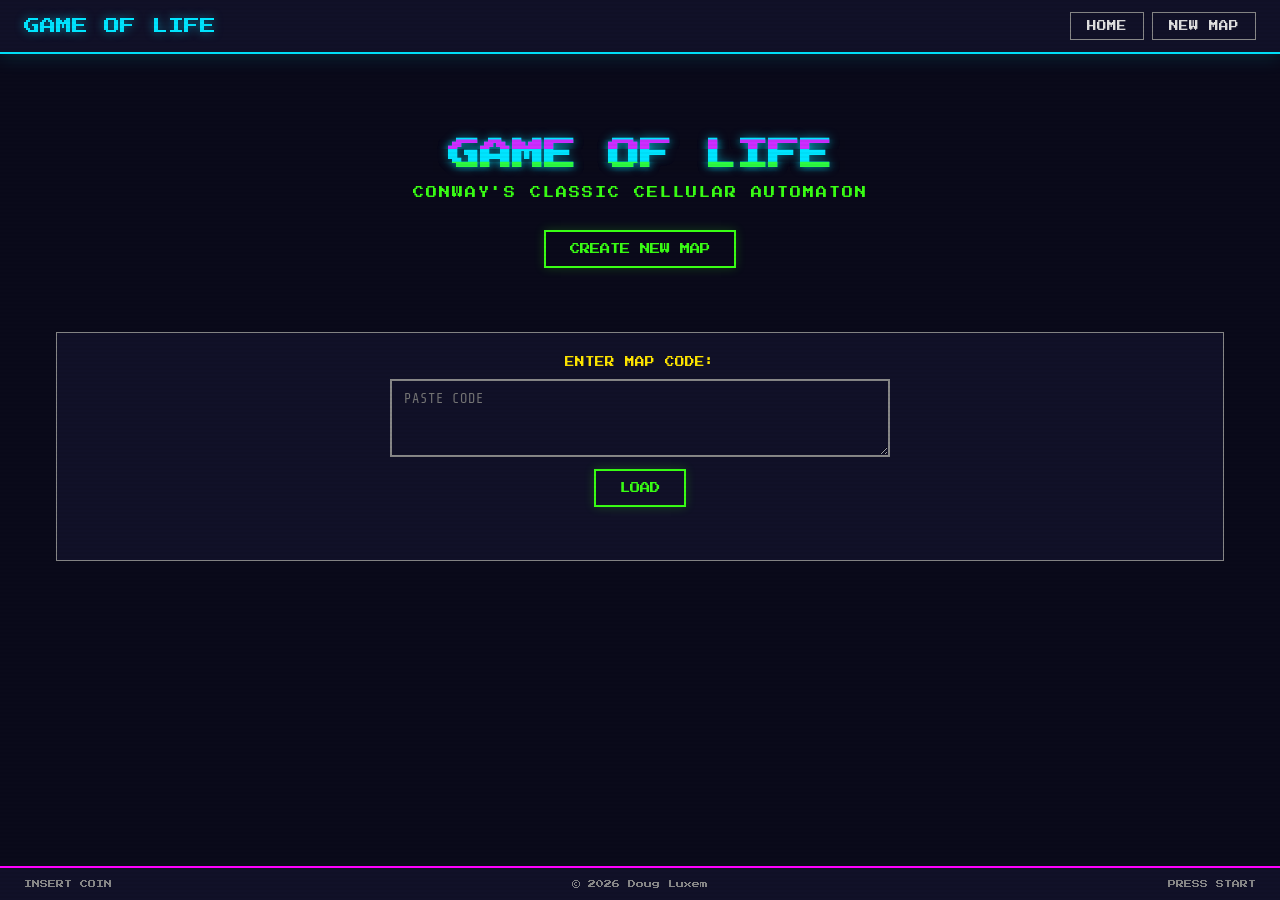
<file: public/index.html>
<!DOCTYPE html>
<html lang="en">
<head>
    <meta charset="utf-8" />
    <meta name="viewport" content="width=device-width, initial-scale=1.0" />
    <title>GAME OF LIFE</title>
    <link rel="preconnect" href="https://fonts.googleapis.com" />
    <link rel="preconnect" href="https://fonts.gstatic.com" crossorigin />
    <link href="https://fonts.googleapis.com/css2?family=Press+Start+2P&family=Share+Tech+Mono&display=swap" rel="stylesheet" />
    <link rel="stylesheet" href="css/site.css" />
</head>
<body>
    <header>
        <nav class="arcade-nav">
            <a class="nav-logo" href="index.html">GAME OF LIFE</a>
            <div class="nav-links">
                <a href="index.html" class="nav-btn">HOME</a>
                <a href="play.html" class="nav-btn">NEW MAP</a>
            </div>
        </nav>
    </header>
    <main>
        <div class="hero">
            <h1 class="title glitch" data-text="GAME OF LIFE">GAME OF LIFE</h1>
            <p class="subtitle">CONWAY'S CLASSIC CELLULAR AUTOMATON</p>
            <div class="hero-actions">
                <a href="play.html" class="arcade-btn primary">CREATE NEW MAP</a>
            </div>
        </div>

        <div class="share-lookup">
            <form id="codeForm" class="share-form">
                <label for="shareCode">ENTER MAP CODE:</label>
                <textarea id="shareCode" name="code" rows="3"
                         placeholder="PASTE CODE" class="arcade-input code-box" autocomplete="off"></textarea>
                <button type="submit" class="arcade-btn primary">LOAD</button>
            </form>
            <p id="codeError" class="code-error"></p>
        </div>
    </main>
    <footer class="arcade-footer">
        <span class="blink">INSERT COIN</span>
        <span>&copy; 2026 Doug Luxem</span>
        <span class="blink">PRESS START</span>
    </footer>
    <script src="js/codec.js"></script>
    <script>
        document.getElementById('codeForm').addEventListener('submit', function(e) {
            e.preventDefault();
            const code = document.getElementById('shareCode').value.trim();
            const errEl = document.getElementById('codeError');
            if (!code) { errEl.textContent = 'ENTER A CODE'; return; }
            try {
                MapCodec.decode(code);
                window.location.href = 'play.html#' + encodeURIComponent(code);
            } catch (err) {
                errEl.textContent = 'INVALID CODE: ' + err.message.toUpperCase();
            }
        });
    </script>
</body>
</html>
</file>
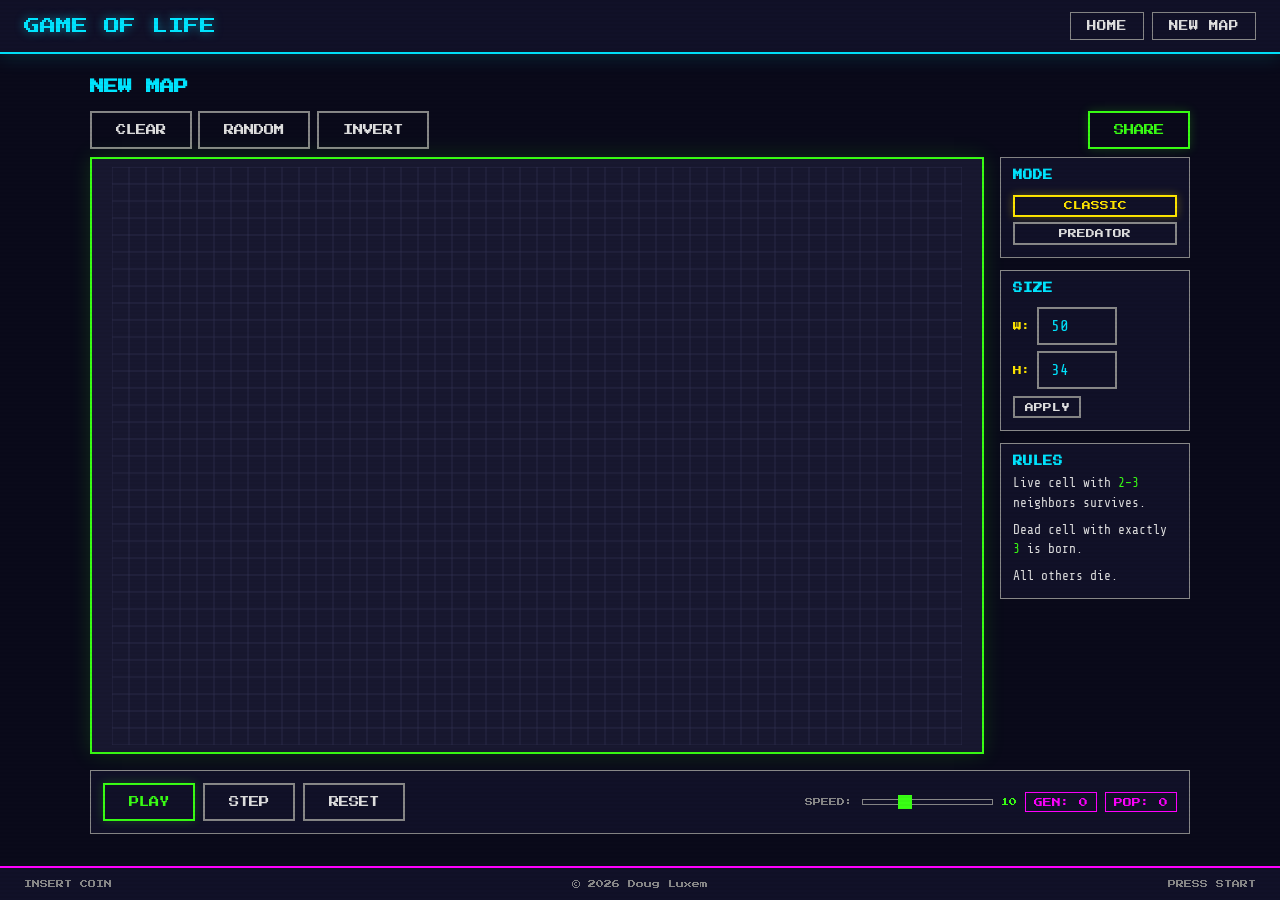
<file: public/play.html>
<!DOCTYPE html>
<html lang="en">
<head>
    <meta charset="utf-8" />
    <meta name="viewport" content="width=device-width, initial-scale=1.0" />
    <title>GAME OF LIFE</title>
    <link rel="preconnect" href="https://fonts.googleapis.com" />
    <link rel="preconnect" href="https://fonts.gstatic.com" crossorigin />
    <link href="https://fonts.googleapis.com/css2?family=Press+Start+2P&family=Share+Tech+Mono&display=swap" rel="stylesheet" />
    <link rel="stylesheet" href="css/site.css" />
</head>
<body class="editor-page">
    <header>
        <nav class="arcade-nav">
            <a class="nav-logo" href="index.html">GAME OF LIFE</a>
            <div class="nav-links">
                <a href="index.html" class="nav-btn">HOME</a>
                <a href="play.html" class="nav-btn">NEW MAP</a>
            </div>
        </nav>
    </header>
    <main>
        <div class="edit-container">
            <div class="edit-header">
                <h1 class="map-title">NEW MAP</h1>
            </div>

            <div class="edit-toolbar">
                <button id="btnClear" class="arcade-btn">CLEAR</button>
                <button id="btnRandom" class="arcade-btn">RANDOM</button>
                <button id="btnInvert" class="arcade-btn">INVERT</button>
                <button id="btnShare" class="arcade-btn primary" style="margin-left:auto">SHARE</button>
            </div>

            <div class="edit-grid-row">
                <div class="edit-area">
                    <canvas id="editCanvas"></canvas>
                </div>
                <div class="edit-sidebar">
                    <div class="edit-settings">
                        <h2 class="sidebar-title">MODE</h2>
                        <div class="mode-selector">
                            <button id="btnModeClassic" class="arcade-btn small mode-btn active" data-mode="0">CLASSIC</button>
                            <button id="btnModePredator" class="arcade-btn small mode-btn" data-mode="1">PREDATOR</button>
                        </div>
                    </div>
                    <div id="cellTypeSelector" class="edit-settings hidden">
                        <h2 class="sidebar-title">DRAW</h2>
                        <div class="cell-type-selector">
                            <button class="arcade-btn small cell-type-btn active" data-type="1"><span class="type-dot grazer"></span>GRAZER</button>
                            <button class="arcade-btn small cell-type-btn" data-type="2"><span class="type-dot hunter"></span>HUNTER</button>
                            <button class="arcade-btn small cell-type-btn" data-type="3"><span class="type-dot apex"></span>APEX</button>
                        </div>
                    </div>
                    <div class="edit-settings">
                        <h2 class="sidebar-title">SIZE</h2>
                        <div class="form-row">
                            <label for="mapWidth">W:</label>
                            <input type="number" id="mapWidth" value="30" min="3" max="160" class="arcade-input small" />
                        </div>
                        <div class="form-row">
                            <label for="mapHeight">H:</label>
                            <input type="number" id="mapHeight" value="30" min="3" max="160" class="arcade-input small" />
                        </div>
                        <button id="btnApplySize" class="arcade-btn small">APPLY</button>
                    </div>
                    <div class="edit-rules">
                        <h2 class="sidebar-title">RULES</h2>
                        <div id="rulesContent">
                            <ul class="rules-list">
                                <li>Live cell with <span class="hl">2&ndash;3</span> neighbors survives.</li>
                                <li>Dead cell with exactly <span class="hl">3</span> is born.</li>
                                <li>All others die.</li>
                            </ul>
                        </div>
                    </div>
                </div>
            </div>

            <div class="play-controls">
                <button id="btnPlay" class="arcade-btn primary">PLAY</button>
                <button id="btnStep" class="arcade-btn">STEP</button>
                <button id="btnReset" class="arcade-btn">RESET</button>
                <div class="speed-control">
                    <label for="speed">SPEED:</label>
                    <input type="range" id="speed" min="1" max="30" value="10" class="arcade-range" />
                    <span id="speedLabel">10</span>
                </div>
                <span class="generation-counter">GEN: <span id="genCount">0</span></span>
                <span class="population-counter">POP: <span id="popCount">0</span><span id="popBreakdown"></span></span>
            </div>

            <div id="shareModal" class="modal hidden">
                <div class="modal-content">
                    <div class="modal-header">
                        <h2>SHARE</h2>
                        <button id="btnCloseShare" class="arcade-btn small">X</button>
                    </div>
                    <div id="shareResult"></div>
                </div>
            </div>
        </div>
    </main>
    <footer class="arcade-footer">
        <span class="blink">INSERT COIN</span>
        <span>&copy; 2026 Doug Luxem</span>
        <span class="blink">PRESS START</span>
    </footer>
    <script src="js/gameoflife.js"></script>
    <script src="js/codec.js"></script>
    <script src="js/play.js"></script>
</body>
</html>
</file>
<file: public/css/site.css>
:root {
    --bg-dark: #0a0a1a;
    --bg-panel: #111128;
    --neon-green: #39ff14;
    --neon-cyan: #00e5ff;
    --neon-magenta: #ff00ff;
    --neon-yellow: #ffe600;
    --text-primary: #e0e0e0;
    --text-dim: #888;
    --cell-alive: #39ff14;
    --cell-dead: #181830;
    --cell-hunter: #00e5ff;
    --cell-apex: #ff2d6b;
    --cell-grid: #3a3a5c;
    --font-arcade: 'Press Start 2P', monospace;
    --font-mono: 'Share Tech Mono', monospace;
}

*, *::before, *::after { box-sizing: border-box; }

html, body {
    margin: 0;
    padding: 0;
    background: var(--bg-dark);
    color: var(--text-primary);
    font-family: var(--font-mono);
    min-height: 100vh;
}

body {
    display: flex;
    flex-direction: column;
}

main {
    flex: 1;
    padding: 1rem;
    max-width: 1200px;
    margin: 0 auto;
    width: 100%;
}

/* --- Navigation --- */
.arcade-nav {
    display: flex;
    align-items: center;
    justify-content: space-between;
    padding: 0.75rem 1.5rem;
    background: var(--bg-panel);
    border-bottom: 2px solid var(--neon-cyan);
    box-shadow: 0 2px 20px rgba(0, 229, 255, 0.15);
}

.nav-logo {
    font-family: var(--font-arcade);
    font-size: 1rem;
    color: var(--neon-cyan);
    text-decoration: none;
    text-shadow: 0 0 10px rgba(0, 229, 255, 0.5);
}

.nav-links { display: flex; gap: 0.5rem; }

.nav-btn {
    font-family: var(--font-arcade);
    font-size: 0.6rem;
    color: var(--text-primary);
    text-decoration: none;
    padding: 0.5rem 1rem;
    border: 1px solid var(--text-dim);
    transition: all 0.2s;
}

.nav-btn:hover {
    color: var(--neon-cyan);
    border-color: var(--neon-cyan);
    box-shadow: 0 0 10px rgba(0, 229, 255, 0.3);
}

/* --- Footer --- */
.arcade-footer {
    display: flex;
    justify-content: space-between;
    align-items: center;
    padding: 0.75rem 1.5rem;
    background: var(--bg-panel);
    border-top: 2px solid var(--neon-magenta);
    font-family: var(--font-arcade);
    font-size: 0.5rem;
    color: var(--text-dim);
}

/* --- Animations --- */
.blink { animation: blink 1.5s step-end infinite; }
@keyframes blink { 0%, 100% { opacity: 1; } 50% { opacity: 0; } }

.glitch {
    font-family: var(--font-arcade);
    position: relative;
    color: var(--neon-cyan);
    text-shadow: 0 0 10px rgba(0, 229, 255, 0.5);
}
.glitch::before, .glitch::after {
    content: attr(data-text);
    position: absolute;
    top: 0; left: 0;
    width: 100%; height: 100%;
    opacity: 0.8;
}
.glitch::before {
    color: var(--neon-magenta);
    animation: glitch-1 2s infinite linear alternate-reverse;
    clip-path: inset(0 0 70% 0);
}
.glitch::after {
    color: var(--neon-green);
    animation: glitch-2 3s infinite linear alternate-reverse;
    clip-path: inset(70% 0 0 0);
}
@keyframes glitch-1 {
    0% { transform: translate(0); }
    20% { transform: translate(-3px, 3px); }
    40% { transform: translate(3px, -3px); }
    60% { transform: translate(-3px, -3px); }
    80% { transform: translate(3px, 3px); }
    100% { transform: translate(0); }
}
@keyframes glitch-2 {
    0% { transform: translate(0); }
    20% { transform: translate(3px, -3px); }
    40% { transform: translate(-3px, 3px); }
    60% { transform: translate(3px, 3px); }
    80% { transform: translate(-3px, -3px); }
    100% { transform: translate(0); }
}

/* --- Hero --- */
.hero { text-align: center; padding: 3rem 1rem; }
.hero .title { font-size: 2rem; margin-bottom: 1rem; }
.hero .subtitle {
    font-family: var(--font-arcade);
    font-size: 0.7rem;
    color: var(--neon-green);
    margin-bottom: 2rem;
    letter-spacing: 2px;
}
.hero-actions { display: flex; gap: 1rem; justify-content: center; flex-wrap: wrap; }

/* --- Buttons --- */
.arcade-btn {
    font-family: var(--font-arcade);
    font-size: 0.65rem;
    padding: 0.75rem 1.5rem;
    background: transparent;
    color: var(--text-primary);
    border: 2px solid var(--text-dim);
    cursor: pointer;
    text-decoration: none;
    text-transform: uppercase;
    transition: all 0.15s;
    display: inline-block;
    text-align: center;
}
.arcade-btn:hover {
    border-color: var(--neon-cyan);
    color: var(--neon-cyan);
    box-shadow: 0 0 15px rgba(0, 229, 255, 0.3), inset 0 0 15px rgba(0, 229, 255, 0.05);
}
.arcade-btn.primary {
    border-color: var(--neon-green);
    color: var(--neon-green);
    box-shadow: 0 0 10px rgba(57, 255, 20, 0.2);
}
.arcade-btn.primary:hover {
    background: rgba(57, 255, 20, 0.1);
    box-shadow: 0 0 20px rgba(57, 255, 20, 0.4), inset 0 0 20px rgba(57, 255, 20, 0.05);
}
.arcade-btn.active {
    border-color: var(--neon-yellow);
    color: var(--neon-yellow);
    box-shadow: 0 0 10px rgba(255, 230, 0, 0.3);
}
.arcade-btn.small { padding: 0.3rem 0.6rem; font-size: 0.55rem; }

/* --- Inputs --- */
.arcade-input {
    font-family: var(--font-mono);
    font-size: 1rem;
    padding: 0.5rem 0.75rem;
    background: var(--bg-panel);
    color: var(--neon-cyan);
    border: 2px solid var(--text-dim);
    outline: none;
    text-transform: uppercase;
}
.arcade-input:focus {
    border-color: var(--neon-cyan);
    box-shadow: 0 0 10px rgba(0, 229, 255, 0.3);
}
.arcade-input.small { width: 80px; }
.arcade-input.code-box {
    width: 100%;
    font-size: 0.85rem;
    text-transform: none;
    resize: vertical;
    word-break: break-all;
    line-height: 1.4;
    min-height: 5em;
    max-height: 16em;
    overflow-y: auto;
}

.arcade-range {
    -webkit-appearance: none; appearance: none;
    background: var(--bg-panel);
    height: 6px;
    border: 1px solid var(--text-dim);
    outline: none; cursor: pointer;
}
.arcade-range::-webkit-slider-thumb {
    -webkit-appearance: none; appearance: none;
    width: 14px; height: 14px;
    background: var(--neon-green);
    cursor: pointer; border: none;
}

/* --- Share form --- */
.share-lookup {
    text-align: center;
    padding: 1.5rem;
    margin: 1rem 0;
    border: 1px solid var(--text-dim);
    background: var(--bg-panel);
}
.share-form {
    display: flex;
    flex-direction: column;
    align-items: center;
    gap: 0.75rem;
}
.share-form label {
    font-family: var(--font-arcade);
    font-size: 0.6rem;
    color: var(--neon-yellow);
}
.share-form .arcade-input {
    width: 100%;
    max-width: 500px;
    letter-spacing: 1px;
}
.code-error {
    font-family: var(--font-arcade);
    font-size: 0.55rem;
    color: var(--neon-magenta);
    margin-top: 0.75rem;
    min-height: 1em;
}

/* --- Play page --- */
.play-container { max-width: 900px; margin: 0 auto; }
.play-header {
    display: flex;
    align-items: center;
    justify-content: space-between;
    margin-bottom: 1rem;
    flex-wrap: wrap;
    gap: 0.5rem;
}
.map-title {
    font-family: var(--font-arcade);
    font-size: 0.9rem;
    color: var(--neon-cyan);
}
.play-info { display: flex; gap: 0.5rem; }
.info-badge {
    font-family: var(--font-arcade);
    font-size: 0.55rem;
    padding: 0.3rem 0.6rem;
    border: 1px solid var(--text-dim);
    color: var(--text-dim);
}
.play-area {
    background: var(--cell-dead);
    border: 2px solid var(--neon-cyan);
    box-shadow: 0 0 20px rgba(0, 229, 255, 0.15);
    margin-bottom: 1rem;
    display: flex;
    justify-content: center;
    overflow: hidden;
}
.play-area canvas {
    display: block;
    max-width: 100%;
    image-rendering: pixelated;
}
.play-controls {
    display: flex;
    align-items: center;
    gap: 0.5rem;
    flex-wrap: wrap;
    margin-bottom: 1rem;
    padding: 0.75rem;
    background: var(--bg-panel);
    border: 1px solid var(--text-dim);
}
.speed-control {
    display: flex;
    align-items: center;
    gap: 0.4rem;
    margin-left: auto;
}
.speed-control label {
    font-family: var(--font-arcade);
    font-size: 0.5rem;
    color: var(--text-dim);
}
#speedLabel {
    font-family: var(--font-arcade);
    font-size: 0.5rem;
    color: var(--neon-green);
    min-width: 1.5em;
}
.generation-counter, .population-counter {
    font-family: var(--font-arcade);
    font-size: 0.55rem;
    color: var(--neon-magenta);
    padding: 0.3rem 0.5rem;
    border: 1px solid var(--neon-magenta);
}
.play-share {
    padding: 0.75rem;
    margin-bottom: 1rem;
    background: var(--bg-panel);
    border: 1px solid var(--text-dim);
}
.share-row { margin-bottom: 0.75rem; }
.share-row:last-child { margin-bottom: 0; }
.share-label-row {
    display: flex;
    align-items: center;
    gap: 0.5rem;
    margin-bottom: 0.35rem;
}
.share-label {
    font-family: var(--font-arcade);
    font-size: 0.55rem;
    color: var(--neon-yellow);
}
.play-actions { display: flex; gap: 0.5rem; flex-wrap: wrap; }

/* --- Edit page --- */
.edit-container { max-width: 900px; margin: 0 auto; }
.edit-header { margin-bottom: 0.5rem; }
.form-row { display: flex; align-items: center; gap: 0.4rem; }
.form-row label {
    font-family: var(--font-arcade);
    font-size: 0.55rem;
    color: var(--neon-yellow);
    white-space: nowrap;
}
.edit-toolbar { display: flex; gap: 0.4rem; margin-bottom: 0.5rem; flex-wrap: wrap; }
.edit-grid-row {
    display: flex;
    gap: 1rem;
    margin-bottom: 1rem;
    align-items: flex-start;
}
.edit-area {
    background: var(--cell-dead);
    border: 2px solid var(--neon-green);
    box-shadow: 0 0 20px rgba(57, 255, 20, 0.15);
    display: flex;
    justify-content: center;
    align-items: center;
    overflow: hidden;
    cursor: crosshair;
    flex: 1;
    min-width: 0;
}
.edit-area canvas {
    display: block;
    max-width: 100%;
    height: auto;
    image-rendering: pixelated;
}
.edit-sidebar {
    width: 190px;
    flex-shrink: 0;
    display: flex;
    flex-direction: column;
    gap: 0.75rem;
}

/*
 * Editor viewport-fit layout. Lock the editor page to the window height and let
 * the board scale to fill the space between the toolbar and the controls bar, so
 * the PLAY/STEP/RESET bar and the footer stay on-screen at any window size. The
 * RULES sidebar scrolls internally instead of making the whole column taller —
 * which is what used to push the controls off the bottom on tall, wide screens.
 * Phones opt out of this and use normal document flow (see the max-width:600 block).
 */
.editor-page { height: 100vh; overflow: hidden; }
.editor-page main { min-height: 0; overflow-y: auto; }
.editor-page .edit-container {
    height: 100%;
    min-height: 0;
    max-width: 1100px;
    display: flex;
    flex-direction: column;
}
.editor-page .edit-grid-row { flex: 1 1 auto; min-height: 0; align-items: stretch; }
.editor-page .edit-area { min-height: 0; }
.editor-page .edit-area canvas { max-height: 100%; }
.editor-page .edit-sidebar { height: 100%; overflow-y: auto; }
.editor-page .edit-sidebar::-webkit-scrollbar { width: 6px; }
.editor-page .edit-sidebar::-webkit-scrollbar-thumb { background: var(--text-dim); border-radius: 3px; }
.edit-settings {
    padding: 0.75rem;
    background: var(--bg-panel);
    border: 1px solid var(--text-dim);
    display: flex;
    flex-wrap: wrap;
    align-items: center;
    gap: 0.4rem;
}
.edit-rules {
    padding: 0.75rem;
    border: 1px solid var(--text-dim);
    background: var(--bg-panel);
}
.sidebar-title {
    font-family: var(--font-arcade);
    font-size: 0.6rem;
    color: var(--neon-cyan);
    margin: 0 0 0.5rem 0;
    width: 100%;
}
.rules-list {
    list-style: none;
    margin: 0;
    padding: 0;
    font-size: 0.8rem;
    color: var(--text-primary);
    line-height: 1.5;
}
.rules-list li {
    margin-bottom: 0.5rem;
}
.rules-list li:last-child { margin-bottom: 0; }
.rules-list .hl { color: var(--neon-green); }
.rules-list .grazer { color: var(--cell-alive); font-weight: bold; }
.rules-list .hunter { color: var(--cell-hunter); font-weight: bold; }
.rules-list .apex { color: var(--cell-apex); font-weight: bold; }
/* --- Game mode & cell type selectors --- */
.mode-selector {
    display: flex;
    flex-direction: column;
    gap: 0.3rem;
    width: 100%;
}
.cell-type-selector {
    display: flex;
    flex-direction: column;
    gap: 0.3rem;
    width: 100%;
}
.mode-btn, .cell-type-btn {
    flex: 1;
    text-align: center;
}
.mode-btn.active {
    border-color: var(--neon-yellow);
    color: var(--neon-yellow);
    box-shadow: 0 0 10px rgba(255, 230, 0, 0.3);
}
.cell-type-btn {
    display: inline-flex;
    align-items: center;
    gap: 0.3rem;
    justify-content: center;
}
.cell-type-btn.active {
    border-color: var(--neon-yellow);
    color: var(--neon-yellow);
    box-shadow: 0 0 10px rgba(255, 230, 0, 0.3);
}
.type-dot {
    display: inline-block;
    width: 8px;
    height: 8px;
}
.type-dot.grazer { background: var(--cell-alive); }
.type-dot.hunter { background: var(--cell-hunter); }
.type-dot.apex { background: var(--cell-apex); }

.pop-grazer { color: var(--cell-alive); }
.pop-hunter { color: var(--cell-hunter); }
.pop-apex { color: var(--cell-apex); }

.edit-actions { display: flex; gap: 0.5rem; flex-wrap: wrap; margin-bottom: 1rem; }

#shareModal .modal-content {
    width: 900px;
}
/* --- Share result (modal content) --- */
.share-error {
    font-family: var(--font-arcade);
    font-size: 0.6rem;
    color: var(--neon-magenta);
    margin: 0;
    text-align: center;
}
.result-row {
    display: flex;
    align-items: center;
    gap: 0.5rem;
    margin-bottom: 0.5rem;
    flex-wrap: wrap;
    font-family: var(--font-arcade);
    font-size: 0.6rem;
    color: var(--neon-green);
}
.result-row:last-child { margin-bottom: 0; }

/* --- Modal --- */
.modal {
    position: fixed;
    top: 0; left: 0;
    width: 100%; height: 100%;
    background: rgba(0, 0, 0, 0.85);
    display: flex;
    align-items: center;
    justify-content: center;
    z-index: 1000;
}
.modal.hidden { display: none; }
.modal-content {
    background: var(--bg-dark);
    border: 2px solid var(--neon-cyan);
    padding: 1.5rem;
    max-width: 90vw;
    max-height: 90vh;
    overflow: auto;
}
.modal-header {
    display: flex;
    justify-content: space-between;
    align-items: center;
    margin-bottom: 1rem;
}
.modal-header h2 {
    font-family: var(--font-arcade);
    font-size: 0.8rem;
    color: var(--neon-cyan);
    margin: 0;
}
.modal-content canvas {
    display: block;
    max-width: 100%;
    margin-bottom: 1rem;
    image-rendering: pixelated;
}

/* --- Error page --- */
.error-screen { text-align: center; padding: 3rem 1rem; }
.error-screen h1 { font-size: 2rem; margin-bottom: 1rem; }
.error-screen p {
    font-family: var(--font-arcade);
    font-size: 0.6rem;
    color: var(--text-dim);
    margin-bottom: 1.5rem;
}

/* --- Utility --- */
.hidden { display: none !important; }

/* --- Scanline overlay --- */
body::after {
    content: '';
    position: fixed;
    top: 0; left: 0;
    width: 100%; height: 100%;
    background: repeating-linear-gradient(
        0deg, transparent, transparent 2px,
        rgba(0, 0, 0, 0.03) 2px, rgba(0, 0, 0, 0.03) 4px
    );
    pointer-events: none;
    z-index: 9999;
}

/* --- Responsive --- */

/*
 * Compact editor: keep the whole tool (toolbar + board + sidebar + controls)
 * inside a ~1024x768 viewport without scrolling. Larger screens skip this block
 * and keep the roomy layout, so the board still scales up on big displays.
 */
@media (max-width: 1100px), (max-height: 820px) {
    main { padding: 0.6rem; }
    .edit-header { margin-bottom: 0.35rem; }
    .map-title { font-size: 0.75rem; }
    .edit-toolbar { gap: 0.3rem; margin-bottom: 0.4rem; }
    .edit-grid-row { gap: 0.6rem; margin-bottom: 0.6rem; }
    .edit-sidebar { width: 170px; gap: 0.4rem; }
    .edit-settings, .edit-rules { padding: 0.4rem; }
    .sidebar-title { font-size: 0.55rem; margin-bottom: 0.3rem; }
    .rules-list { font-size: 0.63rem; line-height: 1.35; }
    .rules-list li { margin-bottom: 0.3rem; }
    .arcade-btn.small { padding: 0.25rem 0.4rem; font-size: 0.5rem; }
    .play-controls { gap: 0.4rem; padding: 0.5rem; margin-bottom: 0.6rem; }
}

@media (max-width: 600px) {
    .arcade-nav { flex-direction: column; gap: 0.5rem; text-align: center; }
    .hero .title { font-size: 1.2rem; }
    .play-controls { flex-direction: column; align-items: stretch; }
    .speed-control { margin-left: 0; justify-content: center; }
    .share-form .arcade-input { max-width: 100%; }
    .edit-grid-row { flex-direction: column; }
    .edit-sidebar { width: auto; }
    /* Phones: drop the viewport lock and just scroll the page normally. */
    .editor-page { height: auto; overflow: visible; }
    .editor-page main { overflow-y: visible; }
    .editor-page .edit-container { height: auto; display: block; }
    .editor-page .edit-sidebar { height: auto; overflow: visible; }
    /* The board stacks above the sidebar, so let it use more height. */
    .editor-page .edit-area canvas { max-height: 70vh; }
}
</file>
